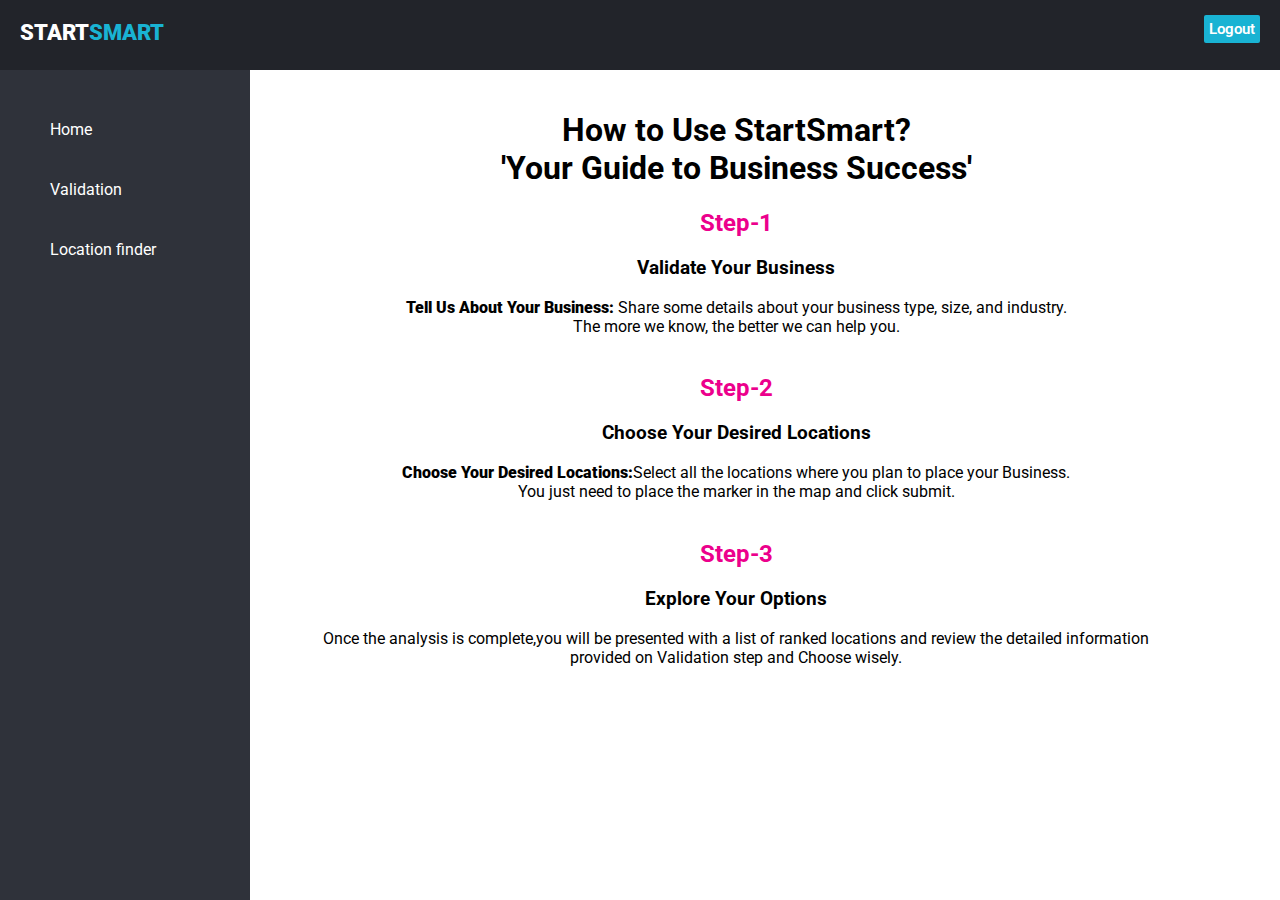
<file: SIGHT/templates/dashboard.html>
<!DOCTYPE html>
<html lang="en">
	<head>
		<meta charset="UTF-8" />
		<meta name="viewport" content="width=device-width, initial-scale=1.0" />
		<title>Dashboard</title>
	</head>
	<body>
		<style>
			@import url("https://fonts.googleapis.com/css2?family=Roboto&display=swap");
			body {
				margin: 0;
				padding: 0;
				font-family: "Roboto", sans-serif;
			}

			header {
				z-index: 1;
				position: fixed;
				background: #22242a;
				padding: 20px;
				width: calc(100% - 0%);
				top: 0;
				height: 30px;
			}

			.left_area h3 {
				color: #fff;
				margin: 0;
				text-transform: uppercase;
				font-size: 22px;
				font-weight: 900;
			}

			.left_area span {
				color: #19b3d3;
			}

			.logout_btn {
				padding: 5px;
				background: #19b3d3;
				text-decoration: none;
				float: right;
				margin-top: -30px;
				margin-right: 40px;
				border-radius: 2px;
				font-size: 15px;
				font-weight: 600;
				color: #fff;
				transition: 0.5s;
				transition-property: background;
			}

			.logout_btn:hover {
				background: #0b87a6;
			}

			.sidebar {
				z-index: 1;
				top: 0;
				background: #2f323a;
				margin-top: 70px;
				padding-top: 30px;
				position: fixed;
				left: 0;
				width: 250px;
				height: calc(100% - 9%);
				transition: 0.5s;
				transition-property: left;
				overflow-y: auto;
				font-family: "Roboto", sans-serif;
			}

			.profile_info {
				display: flex;
				flex-direction: column;
				justify-content: center;
				align-items: center;
			}

			.sidebar .profile_info .profile_image {
				width: 100px;
				height: 100px;
				border-radius: 100px;
				margin-bottom: 10px;
			}

			.sidebar .profile_info h4 {
				color: #ccc;
				margin-top: 0;
				margin-bottom: 20px;
			}

			.sidebar a {
				color: #fff;
				display: block;
				width: 100%;
				line-height: 60px;
				text-decoration: none;
				padding-left: 40px;
				box-sizing: border-box;
				transition: 0.5s;
				transition-property: background;
			}

			.sidebar a:hover {
				background: #19b3d3;
			}

			.sidebar i {
				padding-right: 10px;
			}

			label #sidebar_btn {
				z-index: 1;
				color: #fff;
				position: fixed;
				cursor: pointer;
				left: 300px;
				font-size: 20px;
				margin: 5px 0;
				transition: 0.5s;
				transition-property: color;
			}

			label #sidebar_btn:hover {
				color: #19b3d3;
			}

			#check:checked ~ .sidebar {
				left: -185px;
			}

			#check:checked ~ .sidebar a span {
				display: none;
			}

			#check:checked ~ .sidebar a {
				font-size: 20px;
				margin-left: 165px;
				width: 100%;
			}

			.content {
				width: (100% - 250px);
				margin-top: 60px;
				padding: 20px;
				margin-left: 250px;
				background: url(background.png) no-repeat;
				background-position: center;
				background-size: cover;
				height: 100vh;
				transition: 0.5s;
			}

			#check:checked ~ .content {
				margin-left: 60px;
			}

			#check:checked ~ .sidebar .profile_info {
				display: none;
			}

			#check {
				display: none;
			}

			.mobile_nav {
				display: none;
			}

			.content .card p {
				background: #fff;
				padding: 15px;
				margin-bottom: 10px;
				font-size: 14px;
				opacity: 0.8;
			}

			.card {
				box-shadow: 0 4px 8px 0 rgba(0, 0, 0, 0.2);
				transition: 0.3s;
				width: 20%;
				border-radius: 5px;
				padding: 10px;
				text-align: center;
			}

			.card:hover {
				box-shadow: 0 8px 16px 0 rgba(0, 0, 0, 0.2);
			}

			.card p {
				color: #333;
				font-size: 18px;
			}

			#viewBtn {
				background-color: #4caf50;
				color: white;
				padding: 10px 24px;
				text-align: center;
				text-decoration: none;
				display: inline-block;
				font-size: 16px;
				margin: 4px 2px;
				cursor: pointer;
				border: none;
				border-radius: 4px;
			}

			#mainContent.modal-open {
				filter: blur(2px);
			}
			.modal {
				display: none;
				position: fixed;
				z-index: 1;
				left: 0;
				top: 0;
				width: 100%;
				height: 100%;
				overflow: auto;
				background-color: rgba(0, 0, 0, 0.4);
			}

			.modal-content {
				background-color: #fefefe;
				margin: 15% auto;
				padding: 20px;
				border: 1px solid #888;
				width: 80%;
			}

			.close {
				color: #aaa;
				float: right;
				font-size: 28px;
				font-weight: bold;
			}

			.close:hover,
			.close:focus {
				color: black;
				text-decoration: none;
				cursor: pointer;
			}

			/* Responsive CSS */

			@media screen and (max-width: 780px) {
				.sidebar {
					display: none;
				}

				#sidebar_btn {
					display: none;
				}

				.content {
					margin-left: 0;
					margin-top: 0;
					padding: 10px 20px;
					transition: 0s;
				}

				#check:checked ~ .content {
					margin-left: 0;
				}

				.mobile_nav {
					display: block;
					width: calc(100% - 0%);
				}

				.nav_bar {
					background: #222;
					width: (100% - 0px);
					margin-top: 70px;
					display: flex;
					justify-content: space-between;
					align-items: center;
					padding: 10px 20px;
				}

				.nav_bar .mobile_profile_image {
					width: 50px;
					height: 50px;
					border-radius: 50%;
				}

				.nav_bar .nav_btn {
					color: #fff;
					font-size: 22px;
					cursor: pointer;
					transition: 0.5s;
					transition-property: color;
				}

				.nav_bar .nav_btn:hover {
					color: #19b3d3;
				}

				.mobile_nav_items {
					background: #2f323a;
					display: none;
				}

				.mobile_nav_items a {
					color: #fff;
					display: block;
					text-align: center;
					letter-spacing: 1px;
					line-height: 60px;
					text-decoration: none;
					box-sizing: border-box;
					transition: 0.5s;
					transition-property: background;
				}

				.mobile_nav_items a:hover {
					background: #19b3d3;
				}

				.mobile_nav_items i {
					padding-right: 10px;
				}

				.active {
					display: block;
				}
			}
			.abc{
				border-radius: 10px;
				border-color: #222;
			}
		</style>
		<header>
			<label for="check">
				<i class="fas fa-bars" id="sidebar_btn"></i>
			</label>
			<div class="left_area">
				<h3>Start<span>Smart</span></h3>
			</div>
			<div class="right_area">
				<a href="#" class="logout_btn">Logout</a>
			</div>
		</header>
		<div id="mainContent">
			<div class="mobile_nav">
				<div class="mobile_nav_items">
					<a href="#"><i class="fas fa-desktop"></i><span>Home</span></a>
					<a href="/validation"
						><i class="fas fa-cogs"></i><span>Validation</span></a
					>
					<a href="/map"
						><i class="fas fa-table"></i><span>Location finder</span></a
					>
				</div>
			</div>
			<div class="sidebar">
				<a href="/dashboard"><i class="fas fa-desktop"></i><span>Home</span></a>
				<a href="/validation"
					><i class="fas fa-cogs"></i><span>Validation</span></a
				>
				<a href="/map"
					><i class="fas fa-table"></i><span>Location finder</span></a
				>
			</div>

			<div style="text-align: center;width: 115%;padding-top: 90px;padding-left: -10px;"  class="s-info">

				<div class="row info-wrapper">
		
					<div class="col-seven tab-full info-main">
						<h1>How to Use StartSmart?<br>'Your Guide to Business Success'</h1>
						<p>
						<div class="abc">
							<h2 style="text-align: center;color: #ec008c;">Step-1</h2>
							<h3>Validate Your Business</h3>
						  <strong><strong>Tell Us About Your Business:</strong></strong> Share some details about your business type, size, and industry.<br>The more we know, the better we can help you.<br>
		
						   <br>
						</div>
						   <div class="abc">
						   <h2 style="text-align: center;color: #ec008c;">Step-2</h2>
						   <h3>Choose Your Desired Locations</h3>
						   <strong><strong>Choose Your Desired Locations:</strong></strong>Select all the locations where you plan to place your Business.<br>You just need to place the marker in the map and click submit.<br><br>	
						  
						   </div>
						   <div class="abc">
						   <h2 style="text-align: center;color: #ec008c;">Step-3</h2>
						   <h3>Explore Your Options</h3>
						    Once the analysis is complete,you will be presented with a list of ranked locations and review the detailed information<br> provided on Validation step and Choose wisely.
							</div>
						</p>
					</div>
		
				</div>  <!-- end info wrapper -->
		
			</div> <!-- end s-info -->
		
		

		<div id="myModal" class="modal">
			<div class="modal-content">
				<span class="close">&times;</span>
				<p>Lorem ipsum dolor sit amet, consectetur adipiscing elit...</p>
			</div>
		</div>
		<script>
			document.getElementById("viewBtn").addEventListener("click", function () {
				// Show the modal
				var modal = document.getElementById("myModal");
				modal.style.display = "block";

				// Add the blur effect
				document.body.classList.add("modal-open");

				// When the user clicks on <span> (x), close the modal
				document.getElementsByClassName("close")[0].onclick = function () {
					modal.style.display = "none";
					document.body.classList.remove("modal-open");
				};
			});

			window.onload = function () {
				var description = document.getElementById("cardDescription");
				var words = description.textContent.split(" ");

				if (words.length > 10) {
					description.textContent = words.slice(0, 10).join(" ") + "...";
				}
			};
		</script>
	</body>
</html>
</file>
